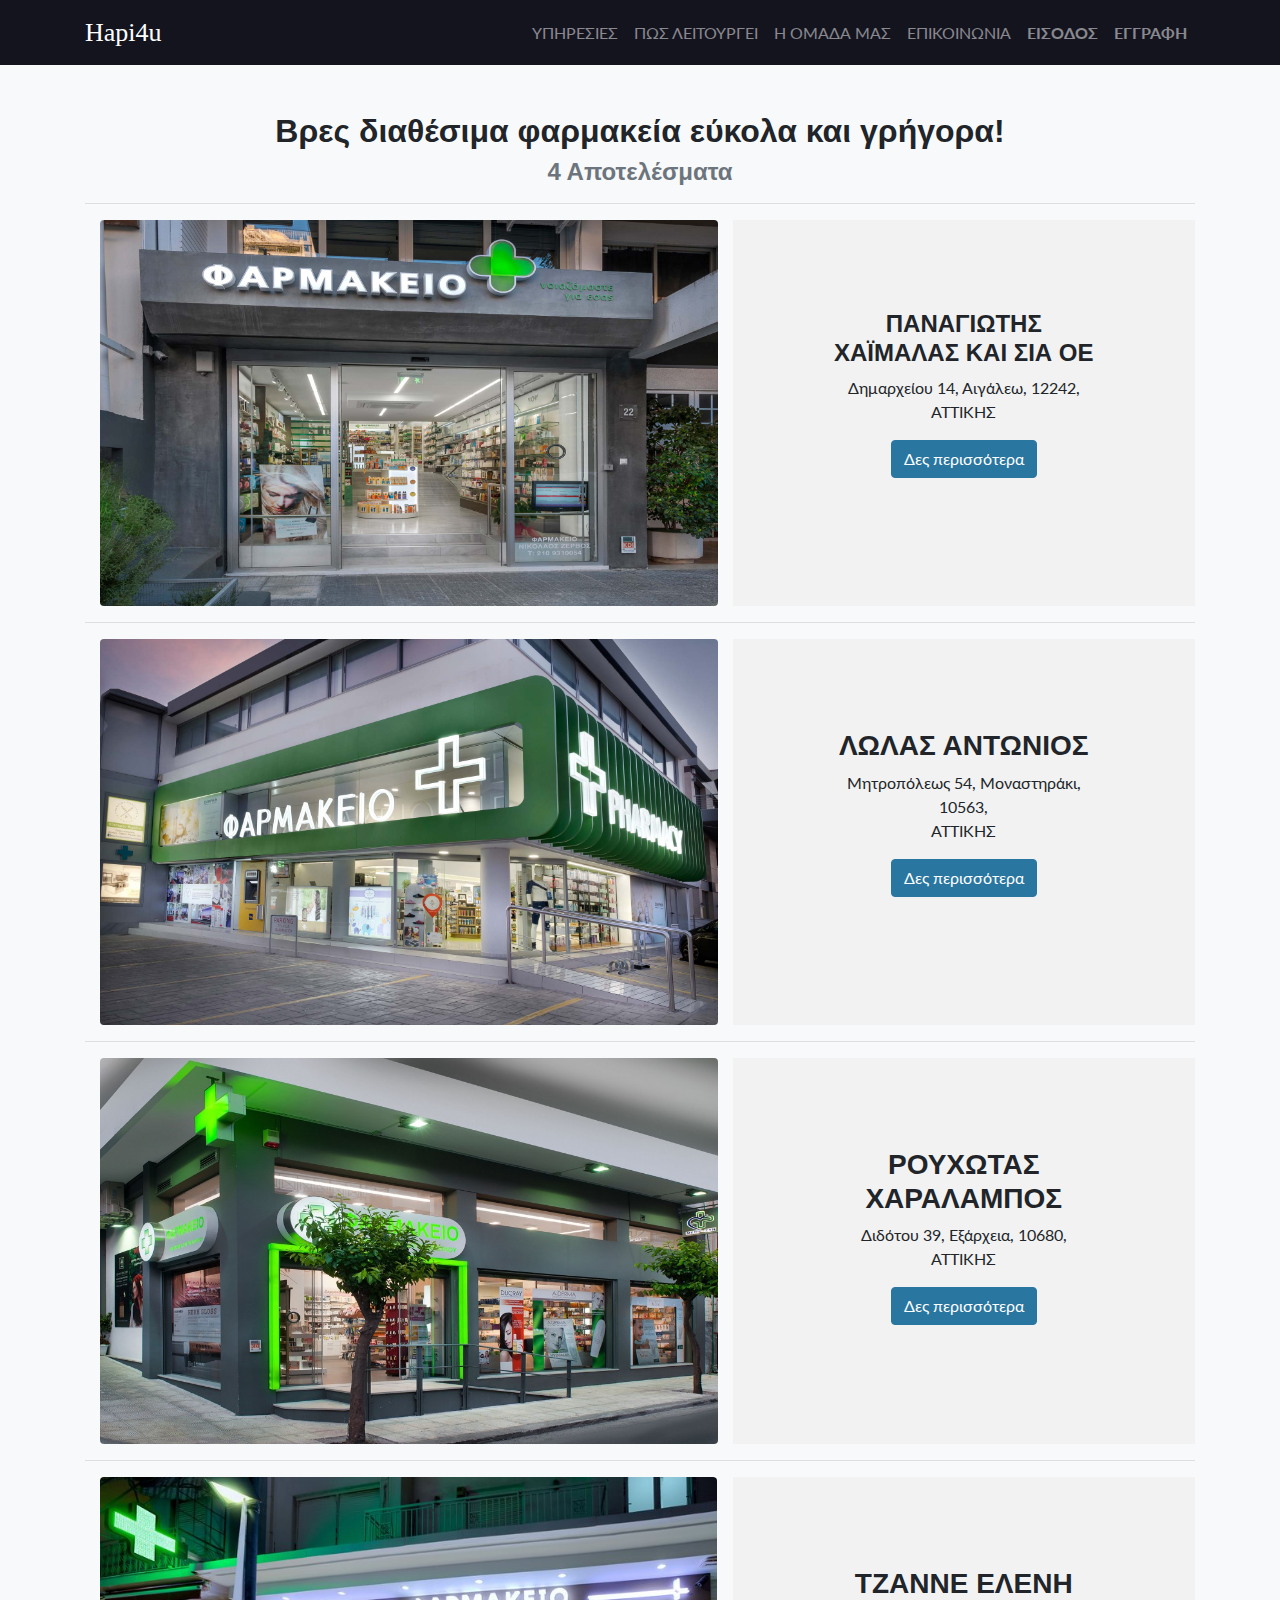
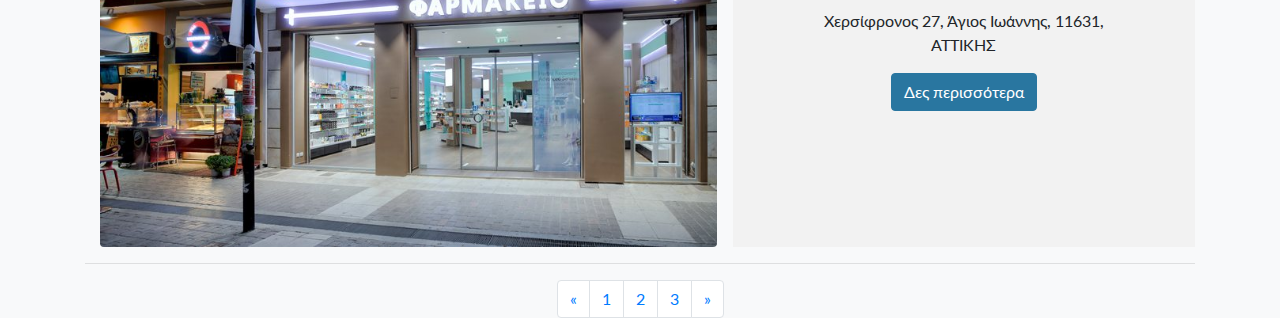
<file: hapi4u/pharmacies.html>
<!DOCTYPE html>
<html lang="en">

	<head>

		<meta charset="utf-8">
		<meta name="viewport" content="width=device-width, initial-scale=1, shrink-to-fit=no">
		<meta name="description" content="">
		<meta name="author" content="">

		<title>Hapi4u</title>

		<!-- Bootstrap core CSS -->
		<link href="vendor/bootstrap/css/bootstrap.min.css" rel="stylesheet">

		<!-- Custom fonts for this template -->
		<link href="vendor/font-awesome/css/font-awesome.min.css" rel="stylesheet" type="text/css">
		<link href="vendor/simple-line-icons/css/simple-line-icons.css" rel="stylesheet" type="text/css">
		<link href="https://fonts.googleapis.com/css?family=Lato:300,400,700,300italic,400italic,700italic" rel="stylesheet" type="text/css">

		<!-- Custom styles for this template -->
		<link href="css/landing-page.min.css" rel="stylesheet">
		<link href="css/pharmacies.css" rel="stylesheet">

	</head>

	<body>

	<!-- Navigation -->
	<nav class="navbar navbar-expand-lg navbar-dark fixed-top" id="mainNav" style="background-color:#14141f">
		<div class="container">
			<a class="navbar-brand js-scroll-trigger" href="index.html#page-top" id="title"></i> Hapi4u</a>
			<button class="navbar-toggler navbar-toggler-right" type="button" data-toggle="collapse" data-target="#navbarResponsive" aria-controls="navbarResponsive" aria-expanded="false" aria-label="Toggle navigation">
			  Menu
			  <i class="fa fa-bars"></i>
			</button>
			<div class="collapse navbar-collapse" id="navbarResponsive">
			  <ul class="navbar-nav text-uppercase ml-auto">
			  <li class="nav-item">
				  <a class="nav-link js-scroll-trigger" href="index.html#services"> Υπηρεσιες</a>
				</li>
				<li class="nav-item">
				  <a class="nav-link js-scroll-trigger" href="index.html#about">Πως λειτουργει</a>
				</li>
				<li class="nav-item">
				  <a class="nav-link js-scroll-trigger" href="index.html#developers">Η ομαδα μας</a>
				</li>
				<li class="nav-item">
				  <a class="nav-link js-scroll-trigger" href="index.html#contact">Επικοινωνια</a>
				</li>
				<li class="nav-item">
				  <a class="nav-link js-scroll-trigger" data-target="#login"><b>Εισοδος</b></button></a>
				</li>
				<li class="nav-item">
				  <a class="nav-link js-scroll-trigger" data-target="#register"><b>Εγγραφη</b></button></a>
				</li>
			  </ul>
			</div>
		</div>
	</nav>

	<section id="pharmacies" class="features-icons bg-light text-center">
	<!-- Page Content -->
    <div class="container">

      <!-- Page Heading -->
	  <h2 class="section-heading">Βρες διαθέσιμα φαρμακεία εύκολα και γρήγορα!</h2>
      <h4 class="section-subheading text-muted">4 Αποτελέσματα</h4>
	  <hr>

      <!-- Project One -->
      <div class="row">
        <div class="col-md-7">
          <a href="#">
            <img class="img-fluid rounded mb-3 mb-md-0" src="img/pharmacy.jpg" alt="">
          </a>
        </div>
        <div class="col-md-5" id="description">
          <h4>ΠΑΝΑΓΙΩΤΗΣ ΧΑΪΜΑΛΑΣ ΚΑΙ ΣΙΑ ΟΕ</h4>
          <p>Δημαρχείου 14, Αιγάλεω, 12242, <br>ΑΤΤΙΚΗΣ</p>
          <a class="btn btn-primary" href="#">Δες περισσότερα</a>
        </div>
      </div>
      <!-- /.row -->

      <hr>

      <!-- Project Two -->
      <div class="row">
        <div class="col-md-7">
          <a href="#">
            <img class="img-fluid rounded mb-3 mb-md-0" src="img/pharmacy2.jpg" alt="">
          </a>
        </div>
        <div class="col-md-5" id="description">
          <h3>ΛΩΛΑΣ ΑΝΤΩΝΙΟΣ</h3>
          <p>Μητροπόλεως 54, Μοναστηράκι, 10563, <br>ΑΤΤΙΚΗΣ</p>
          <a class="btn btn-primary" href="#">Δες περισσότερα</a>
        </div>
      </div>
      <!-- /.row -->

      <hr>

      <!-- Project Three -->
      <div class="row">
        <div class="col-md-7">
          <a href="#">
            <img class="img-fluid rounded mb-3 mb-md-0" src="img/pharmacy3.jpg" alt="">
          </a>
        </div>
        <div class="col-md-5" id="description">
          <h3>ΡΟΥΧΩΤΑΣ ΧΑΡΑΛΑΜΠΟΣ</h3>
          <p>Διδότου 39, Εξάρχεια, 10680, <br>ΑΤΤΙΚΗΣ</p>
          <a class="btn btn-primary" href="#">Δες περισσότερα</a>
        </div>
      </div>
      <!-- /.row -->

      <hr>

      <!-- Project Four -->
      <div class="row">

        <div class="col-md-7">
          <a href="#">
            <img class="img-fluid rounded mb-3 mb-md-0" src="img/pharmacy4.jpg" alt="">
          </a>
        </div>
        <div class="col-md-5" id="description">
          <h3>ΤΖΑΝΝΕ ΕΛΕΝΗ</h3>
          <p>Χερσίφρονος 27, Άγιος Ιωάννης, 11631, <br>ΑΤΤΙΚΗΣ</p>
          <a class="btn btn-primary" href="#">Δες περισσότερα</a>
        </div>
      </div>
      <!-- /.row -->

      <hr>

      <!-- Pagination -->
      <ul class="pagination justify-content-center">
        <li class="page-item">
          <a class="page-link" href="#" aria-label="Previous">
            <span aria-hidden="true">&laquo;</span>
            <span class="sr-only">Previous</span>
          </a>
        </li>
        <li class="page-item">
          <a class="page-link" href="#">1</a>
        </li>
        <li class="page-item">
          <a class="page-link" href="#">2</a>
        </li>
        <li class="page-item">
          <a class="page-link" href="#">3</a>
        </li>
        <li class="page-item">
          <a class="page-link" href="#" aria-label="Next">
            <span aria-hidden="true">&raquo;</span>
            <span class="sr-only">Next</span>
          </a>
        </li>
      </ul>

    </div>
	</section>
    <!-- /.container -->

	

    <!-- Bootstrap core JavaScript -->
    <script src="vendor/jquery/jquery.min.js"></script>
    <script src="vendor/bootstrap/js/bootstrap.bundle.min.js"></script>

  </body>

</html>
</file>
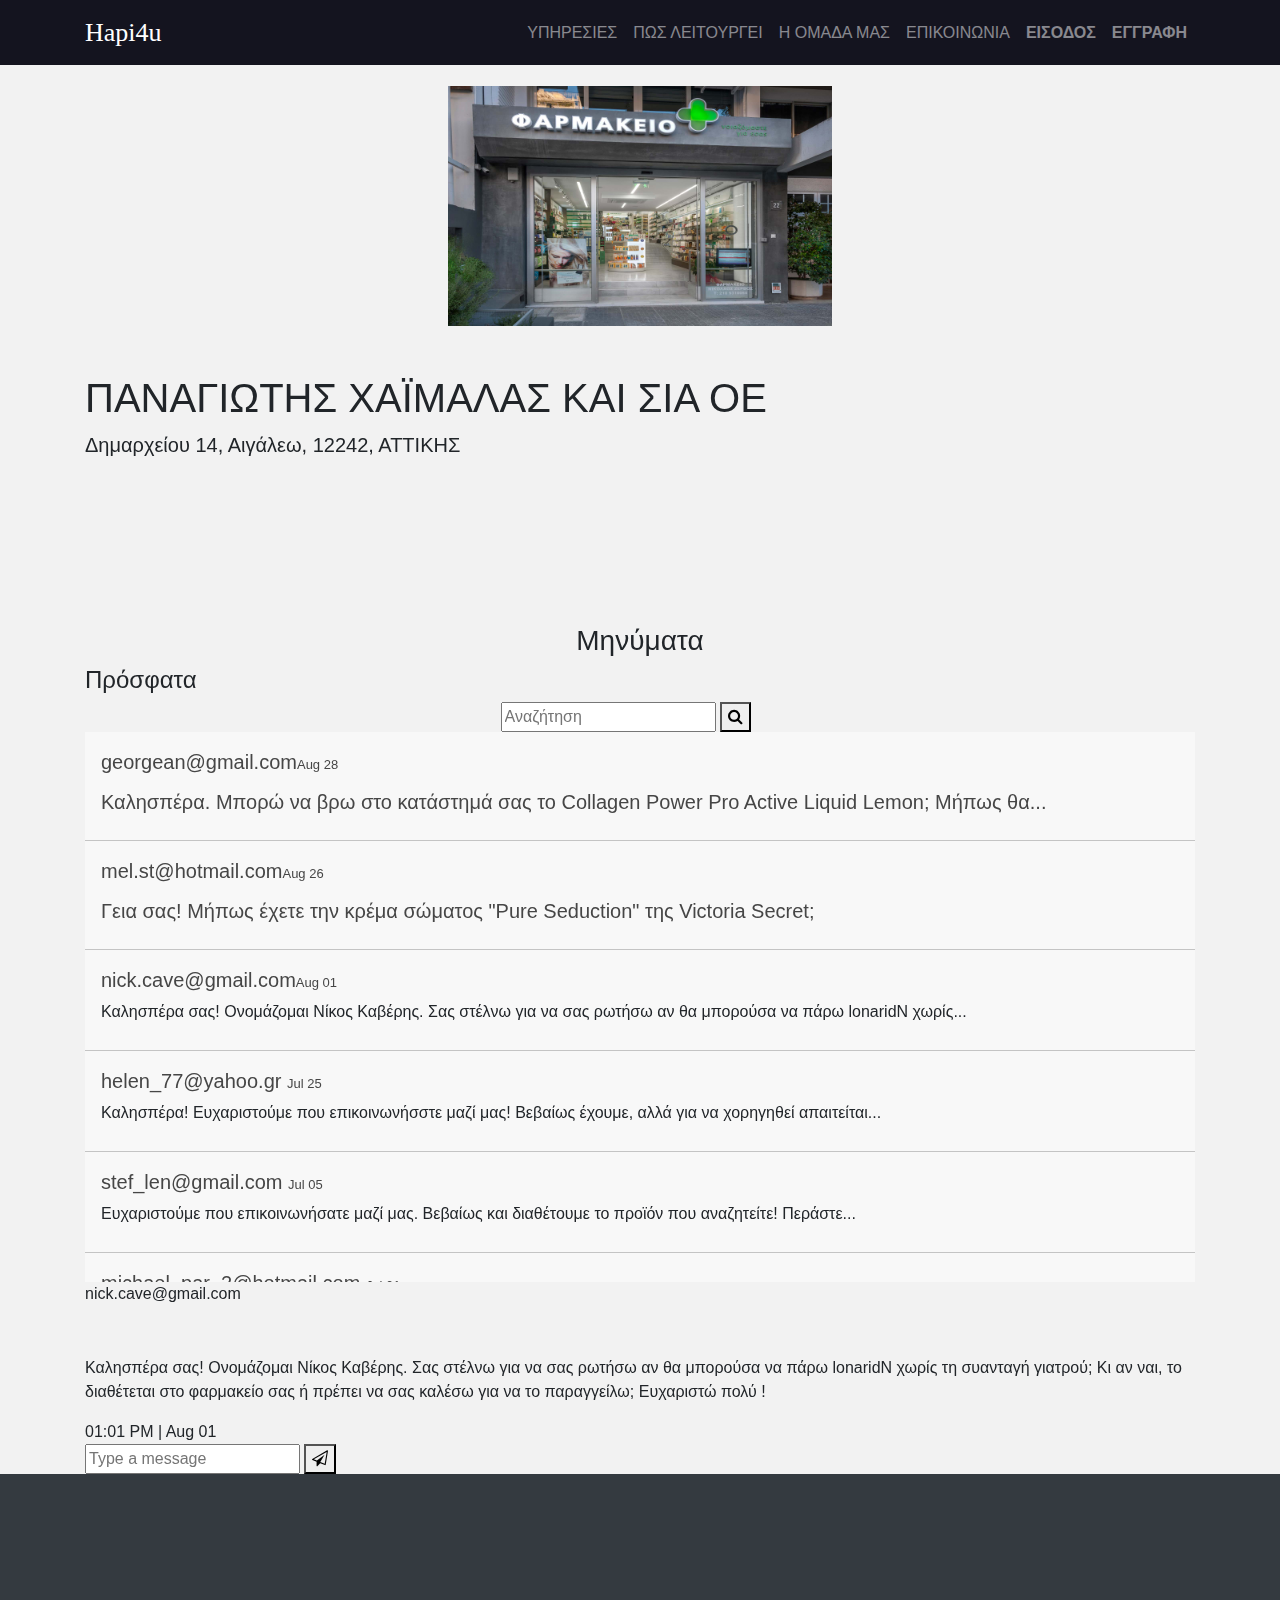
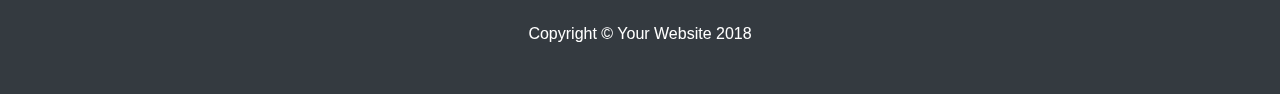
<file: hapi4u/profil.html>
<!DOCTYPE html>
<html lang="en">

  <head>

    <meta charset="utf-8">
    <meta name="viewport" content="width=device-width, initial-scale=1, shrink-to-fit=no">
    <meta name="description" content="">
    <meta name="author" content="">

    <title>Hapi4u</title>

    <!-- Bootstrap core CSS -->
    <link href="vendor/bootstrap/css/bootstrap.min.css" rel="stylesheet">

    <!-- Custom fonts for this template -->
    <link href="vendor/font-awesome/css/font-awesome.min.css" rel="stylesheet" type="text/css">
    <link href="vendor/simple-line-icons/css/simple-line-icons.css" rel="stylesheet" type="text/css">
    <link href="https://fonts.googleapis.com/css?family=Lato:300,400,700,300italic,400italic,700italic" rel="stylesheet" type="text/css">

    <!-- Custom styles for this template -->
    <link href="css/landing-page.min.css" rel="stylesheet">
    <link href="css/full-width-pics.css" rel="stylesheet">
	<link href="css/profil.css" rel="stylesheet">
	
	<link href="https://cdnjs.cloudflare.com/ajax/libs/font-awesome/4.7.0/css/font-awesome.css" type="text/css" rel="stylesheet">
	
	<link href="//maxcdn.bootstrapcdn.com/bootstrap/4.1.1/css/bootstrap.min.css" rel="stylesheet" id="bootstrap-css">

  </head>

  <body>

<!-- Navigation -->
	<nav class="navbar navbar-expand-lg navbar-dark fixed-top" id="mainNav" style="background-color:#14141f">
		<div class="container">
			<a class="navbar-brand js-scroll-trigger" href="#page-top" id="title"></i> Hapi4u</a>
			<button class="navbar-toggler navbar-toggler-right" type="button" data-toggle="collapse" data-target="#navbarResponsive" aria-controls="navbarResponsive" aria-expanded="false" aria-label="Toggle navigation">
			  Menu
			  <i class="fa fa-bars"></i>
			</button>
			<div class="collapse navbar-collapse" id="navbarResponsive">
			  <ul class="navbar-nav text-uppercase ml-auto">
			  <li class="nav-item">
				  <a class="nav-link js-scroll-trigger" href="index.html#services"> Υπηρεσιες</a>
				</li>
				<li class="nav-item">
				  <a class="nav-link js-scroll-trigger" href="index.html#about">Πως λειτουργει</a>
				</li>
				<li class="nav-item">
				  <a class="nav-link js-scroll-trigger" href="index.html#developers">Η ομαδα μας</a>
				</li>
				<li class="nav-item">
				  <a class="nav-link js-scroll-trigger" href="index.html#contact">Επικοινωνια</a>
				</li>
				<li class="nav-item">
				  <a class="nav-link js-scroll-trigger" href="login.jsp"><b>Εισοδος</b></button></a>
				</li>
				<li class="nav-item">
				  <a class="nav-link js-scroll-trigger" data-target="#register"><b>Εγγραφη</b></button></a>
				</li>
			  </ul>
			</div>
		</div>
	</nav>
    <!-- Header - set the background image for the header in the line below -->
    <header>
     <img class="img-fluid d-block mx-auto"  style="width:30%; margin-top:30px;" src="img/pharmacy.jpg" alt="">
    </header>

    <!-- Content section -->
    <section class="py-5">
      <div class="container">
        <h1>ΠΑΝΑΓΙΩΤΗΣ ΧΑΪΜΑΛΑΣ ΚΑΙ ΣΙΑ ΟΕ</h1>
        <p class="lead">Δημαρχείου 14, Αιγάλεω, 12242, ΑΤΤΙΚΗΣ</p>
      </div>
    </section>


	
	<div class="container">
<h3 class=" text-center">Μηνύματα</h3>
<div class="messaging">
      <div class="inbox_msg">
        <div class="inbox_people">
          <div class="headind_srch">
            <div class="recent_heading">
              <h4>Πρόσφατα</h4>
            </div>
            <div class="srch_bar">
              <div class="stylish-input-group">
                <input type="text" class="search-bar"  placeholder="Αναζήτηση" >
                <span class="input-group-addon">
                <button type="button"> <i class="fa fa-search" aria-hidden="true"></i> </button>
                </span> </div>
            </div>
          </div>
          <div class="inbox_chat">
            <div class="chat_list">
              <div class="chat_people">
                <div class="chat_ib">
                  <h5>georgean@gmail.com<span class="chat_date">Aug 28</span></h5>
                  <p><h5>Καλησπέρα. Μπορώ να βρω στο κατάστημά σας το Collagen Power Pro Active Liquid Lemon; Μήπως θα...</h5></p>
                </div>
              </div>
            </div>
            <div class="chat_list">
              <div class="chat_people">
                <div class="chat_ib">
                  <h5> mel.st@hotmail.com<span class="chat_date">Aug 26</span></h5>
                  <p><h5>Γεια σας! Μήπως έχετε την κρέμα σώματος "Pure Seduction" της Victoria Secret;</h5></p>
                </div>
              </div>
            </div>
            <div class="chat_list active_chat">
              <div class="chat_people">
                <div class="chat_ib">
                  <h5>nick.cave@gmail.com<span class="chat_date">Aug 01</span></h5>
                  <p>Καλησπέρα σας! Ονομάζομαι Νίκος Καβέρης. Σας στέλνω για να σας ρωτήσω αν θα μπορούσα να πάρω lonaridΝ χωρίς...</p>
                </div>
              </div>
            </div>
            <div class="chat_list">
              <div class="chat_people">
                <div class="chat_ib">
                  <h5>helen_77@yahoo.gr <span class="chat_date">Jul 25</span></h5>
                  <p>Καλησπέρα! Ευχαριστούμε που επικοινωνήσστε μαζί μας! Βεβαίως έχουμε, αλλά για να χορηγηθεί απαιτείται...</p>
                </div>
              </div>
            </div>
            <div class="chat_list">
              <div class="chat_people">
                <div class="chat_ib">
                  <h5>stef_len@gmail.com <span class="chat_date">Jul 05</span></h5>
                  <p>Ευχαριστούμε που επικοινωνήσατε μαζί μας. Βεβαίως και διαθέτουμε το προϊόν που αναζητείτε! Περάστε...</p>
                </div>
              </div>
            </div>
            <div class="chat_list">
              <div class="chat_people">
                <div class="chat_ib">
                  <h5>michael_par_2@hotmail.com <span class="chat_date">Jul 01</span></h5>
                  <p>Ευχαριστούμε που επικοινωνήσατε μαζί μας! Δυστυχώς, δεν έχουμε αποθέματα απ το προϊόν που ζητάτε αλλά μπορούμε...</p>
                </div>
              </div>
            </div>
          </div>
        </div>
        <div class="mesgs">
          <div class="msg_history">
            <div class="incoming_msg">
              <div class="incoming_msg_img">nick.cave@gmail.com</div>
              <div class="received_msg" style="margin-top:50px;">
                <div class="received_withd_msg">
                  <p>Καλησπέρα σας! Ονομάζομαι Νίκος Καβέρης. Σας στέλνω για να σας ρωτήσω αν θα μπορούσα να πάρω lonaridΝ χωρίς τη συανταγή γιατρού; Κι αν ναι, το διαθέτεται στο φαρμακείο σας ή πρέπει να σας καλέσω για να το παραγγείλω; Ευχαριστώ πολύ ! </p>
                  <span class="time_date"> 01:01 PM    |    Aug 01</span></div>
              </div>
            </div>
          </div>
          <div class="type_msg">
            <div class="input_msg_write">
              <input type="text" class="write_msg" placeholder="Type a message" />
              <button class="msg_send_btn" type="button"><i class="fa fa-paper-plane-o" aria-hidden="true"></i></button>
            </div>
          </div>
        </div>
      </div>
      
      
    </div></div>

    <!-- Footer -->
    <footer class="py-5 bg-dark">
      <div class="container">
        <p class="m-0 text-center text-white">Copyright &copy; Your Website 2018</p>
      </div>
      <!-- /.container -->
    </footer>

    <!-- Bootstrap core JavaScript -->
    <script src="vendor/jquery/jquery.min.js"></script>
    <script src="vendor/bootstrap/js/bootstrap.bundle.min.js"></script>
	
	<script src="//maxcdn.bootstrapcdn.com/bootstrap/4.1.1/js/bootstrap.min.js"></script>
<script src="//cdnjs.cloudflare.com/ajax/libs/jquery/3.2.1/jquery.min.js"></script>

  </body>

</html>
</file>
<file: hapi4u/vendor/simple-line-icons/css/simple-line-icons.css>
@font-face {
  font-family: 'simple-line-icons';
  src: url('../fonts/Simple-Line-Icons.eot?v=2.4.0');
  src: url('../fonts/Simple-Line-Icons.eot?v=2.4.0#iefix') format('embedded-opentype'), url('../fonts/Simple-Line-Icons.woff2?v=2.4.0') format('woff2'), url('../fonts/Simple-Line-Icons.ttf?v=2.4.0') format('truetype'), url('../fonts/Simple-Line-Icons.woff?v=2.4.0') format('woff'), url('../fonts/Simple-Line-Icons.svg?v=2.4.0#simple-line-icons') format('svg');
  font-weight: normal;
  font-style: normal;
}
/*
 Use the following CSS code if you want to have a class per icon.
 Instead of a list of all class selectors, you can use the generic [class*="icon-"] selector, but it's slower:
*/
.icon-user,
.icon-people,
.icon-user-female,
.icon-user-follow,
.icon-user-following,
.icon-user-unfollow,
.icon-login,
.icon-logout,
.icon-emotsmile,
.icon-phone,
.icon-call-end,
.icon-call-in,
.icon-call-out,
.icon-map,
.icon-location-pin,
.icon-direction,
.icon-directions,
.icon-compass,
.icon-layers,
.icon-menu,
.icon-list,
.icon-options-vertical,
.icon-options,
.icon-arrow-down,
.icon-arrow-left,
.icon-arrow-right,
.icon-arrow-up,
.icon-arrow-up-circle,
.icon-arrow-left-circle,
.icon-arrow-right-circle,
.icon-arrow-down-circle,
.icon-check,
.icon-clock,
.icon-plus,
.icon-minus,
.icon-close,
.icon-event,
.icon-exclamation,
.icon-organization,
.icon-trophy,
.icon-screen-smartphone,
.icon-screen-desktop,
.icon-plane,
.icon-notebook,
.icon-mustache,
.icon-mouse,
.icon-magnet,
.icon-energy,
.icon-disc,
.icon-cursor,
.icon-cursor-move,
.icon-crop,
.icon-chemistry,
.icon-speedometer,
.icon-shield,
.icon-screen-tablet,
.icon-magic-wand,
.icon-hourglass,
.icon-graduation,
.icon-ghost,
.icon-game-controller,
.icon-fire,
.icon-eyeglass,
.icon-envelope-open,
.icon-envelope-letter,
.icon-bell,
.icon-badge,
.icon-anchor,
.icon-wallet,
.icon-vector,
.icon-speech,
.icon-puzzle,
.icon-printer,
.icon-present,
.icon-playlist,
.icon-pin,
.icon-picture,
.icon-handbag,
.icon-globe-alt,
.icon-globe,
.icon-folder-alt,
.icon-folder,
.icon-film,
.icon-feed,
.icon-drop,
.icon-drawer,
.icon-docs,
.icon-doc,
.icon-diamond,
.icon-cup,
.icon-calculator,
.icon-bubbles,
.icon-briefcase,
.icon-book-open,
.icon-basket-loaded,
.icon-basket,
.icon-bag,
.icon-action-undo,
.icon-action-redo,
.icon-wrench,
.icon-umbrella,
.icon-trash,
.icon-tag,
.icon-support,
.icon-frame,
.icon-size-fullscreen,
.icon-size-actual,
.icon-shuffle,
.icon-share-alt,
.icon-share,
.icon-rocket,
.icon-question,
.icon-pie-chart,
.icon-pencil,
.icon-note,
.icon-loop,
.icon-home,
.icon-grid,
.icon-graph,
.icon-microphone,
.icon-music-tone-alt,
.icon-music-tone,
.icon-earphones-alt,
.icon-earphones,
.icon-equalizer,
.icon-like,
.icon-dislike,
.icon-control-start,
.icon-control-rewind,
.icon-control-play,
.icon-control-pause,
.icon-control-forward,
.icon-control-end,
.icon-volume-1,
.icon-volume-2,
.icon-volume-off,
.icon-calendar,
.icon-bulb,
.icon-chart,
.icon-ban,
.icon-bubble,
.icon-camrecorder,
.icon-camera,
.icon-cloud-download,
.icon-cloud-upload,
.icon-envelope,
.icon-eye,
.icon-flag,
.icon-heart,
.icon-info,
.icon-key,
.icon-link,
.icon-lock,
.icon-lock-open,
.icon-magnifier,
.icon-magnifier-add,
.icon-magnifier-remove,
.icon-paper-clip,
.icon-paper-plane,
.icon-power,
.icon-refresh,
.icon-reload,
.icon-settings,
.icon-star,
.icon-symbol-female,
.icon-symbol-male,
.icon-target,
.icon-credit-card,
.icon-paypal,
.icon-social-tumblr,
.icon-social-twitter,
.icon-social-facebook,
.icon-social-instagram,
.icon-social-linkedin,
.icon-social-pinterest,
.icon-social-github,
.icon-social-google,
.icon-social-reddit,
.icon-social-skype,
.icon-social-dribbble,
.icon-social-behance,
.icon-social-foursqare,
.icon-social-soundcloud,
.icon-social-spotify,
.icon-social-stumbleupon,
.icon-social-youtube,
.icon-social-dropbox,
.icon-social-vkontakte,
.icon-social-steam {
  font-family: 'simple-line-icons';
  speak: none;
  font-style: normal;
  font-weight: normal;
  font-variant: normal;
  text-transform: none;
  line-height: 1;
  /* Better Font Rendering =========== */
  -webkit-font-smoothing: antialiased;
  -moz-osx-font-smoothing: grayscale;
}
.icon-user:before {
  content: "\e005";
}
.icon-people:before {
  content: "\e001";
}
.icon-user-female:before {
  content: "\e000";
}
.icon-user-follow:before {
  content: "\e002";
}
.icon-user-following:before {
  content: "\e003";
}
.icon-user-unfollow:before {
  content: "\e004";
}
.icon-login:before {
  content: "\e066";
}
.icon-logout:before {
  content: "\e065";
}
.icon-emotsmile:before {
  content: "\e021";
}
.icon-phone:before {
  content: "\e600";
}
.icon-call-end:before {
  content: "\e048";
}
.icon-call-in:before {
  content: "\e047";
}
.icon-call-out:before {
  content: "\e046";
}
.icon-map:before {
  content: "\e033";
}
.icon-location-pin:before {
  content: "\e096";
}
.icon-direction:before {
  content: "\e042";
}
.icon-directions:before {
  content: "\e041";
}
.icon-compass:before {
  content: "\e045";
}
.icon-layers:before {
  content: "\e034";
}
.icon-menu:before {
  content: "\e601";
}
.icon-list:before {
  content: "\e067";
}
.icon-options-vertical:before {
  content: "\e602";
}
.icon-options:before {
  content: "\e603";
}
.icon-arrow-down:before {
  content: "\e604";
}
.icon-arrow-left:before {
  content: "\e605";
}
.icon-arrow-right:before {
  content: "\e606";
}
.icon-arrow-up:before {
  content: "\e607";
}
.icon-arrow-up-circle:before {
  content: "\e078";
}
.icon-arrow-left-circle:before {
  content: "\e07a";
}
.icon-arrow-right-circle:before {
  content: "\e079";
}
.icon-arrow-down-circle:before {
  content: "\e07b";
}
.icon-check:before {
  content: "\e080";
}
.icon-clock:before {
  content: "\e081";
}
.icon-plus:before {
  content: "\e095";
}
.icon-minus:before {
  content: "\e615";
}
.icon-close:before {
  content: "\e082";
}
.icon-event:before {
  content: "\e619";
}
.icon-exclamation:before {
  content: "\e617";
}
.icon-organization:before {
  content: "\e616";
}
.icon-trophy:before {
  content: "\e006";
}
.icon-screen-smartphone:before {
  content: "\e010";
}
.icon-screen-desktop:before {
  content: "\e011";
}
.icon-plane:before {
  content: "\e012";
}
.icon-notebook:before {
  content: "\e013";
}
.icon-mustache:before {
  content: "\e014";
}
.icon-mouse:before {
  content: "\e015";
}
.icon-magnet:before {
  content: "\e016";
}
.icon-energy:before {
  content: "\e020";
}
.icon-disc:before {
  content: "\e022";
}
.icon-cursor:before {
  content: "\e06e";
}
.icon-cursor-move:before {
  content: "\e023";
}
.icon-crop:before {
  content: "\e024";
}
.icon-chemistry:before {
  content: "\e026";
}
.icon-speedometer:before {
  content: "\e007";
}
.icon-shield:before {
  content: "\e00e";
}
.icon-screen-tablet:before {
  content: "\e00f";
}
.icon-magic-wand:before {
  content: "\e017";
}
.icon-hourglass:before {
  content: "\e018";
}
.icon-graduation:before {
  content: "\e019";
}
.icon-ghost:before {
  content: "\e01a";
}
.icon-game-controller:before {
  content: "\e01b";
}
.icon-fire:before {
  content: "\e01c";
}
.icon-eyeglass:before {
  content: "\e01d";
}
.icon-envelope-open:before {
  content: "\e01e";
}
.icon-envelope-letter:before {
  content: "\e01f";
}
.icon-bell:before {
  content: "\e027";
}
.icon-badge:before {
  content: "\e028";
}
.icon-anchor:before {
  content: "\e029";
}
.icon-wallet:before {
  content: "\e02a";
}
.icon-vector:before {
  content: "\e02b";
}
.icon-speech:before {
  content: "\e02c";
}
.icon-puzzle:before {
  content: "\e02d";
}
.icon-printer:before {
  content: "\e02e";
}
.icon-present:before {
  content: "\e02f";
}
.icon-playlist:before {
  content: "\e030";
}
.icon-pin:before {
  content: "\e031";
}
.icon-picture:before {
  content: "\e032";
}
.icon-handbag:before {
  content: "\e035";
}
.icon-globe-alt:before {
  content: "\e036";
}
.icon-globe:before {
  content: "\e037";
}
.icon-folder-alt:before {
  content: "\e039";
}
.icon-folder:before {
  content: "\e089";
}
.icon-film:before {
  content: "\e03a";
}
.icon-feed:before {
  content: "\e03b";
}
.icon-drop:before {
  content: "\e03e";
}
.icon-drawer:before {
  content: "\e03f";
}
.icon-docs:before {
  content: "\e040";
}
.icon-doc:before {
  content: "\e085";
}
.icon-diamond:before {
  content: "\e043";
}
.icon-cup:before {
  content: "\e044";
}
.icon-calculator:before {
  content: "\e049";
}
.icon-bubbles:before {
  content: "\e04a";
}
.icon-briefcase:before {
  content: "\e04b";
}
.icon-book-open:before {
  content: "\e04c";
}
.icon-basket-loaded:before {
  content: "\e04d";
}
.icon-basket:before {
  content: "\e04e";
}
.icon-bag:before {
  content: "\e04f";
}
.icon-action-undo:before {
  content: "\e050";
}
.icon-action-redo:before {
  content: "\e051";
}
.icon-wrench:before {
  content: "\e052";
}
.icon-umbrella:before {
  content: "\e053";
}
.icon-trash:before {
  content: "\e054";
}
.icon-tag:before {
  content: "\e055";
}
.icon-support:before {
  content: "\e056";
}
.icon-frame:before {
  content: "\e038";
}
.icon-size-fullscreen:before {
  content: "\e057";
}
.icon-size-actual:before {
  content: "\e058";
}
.icon-shuffle:before {
  content: "\e059";
}
.icon-share-alt:before {
  content: "\e05a";
}
.icon-share:before {
  content: "\e05b";
}
.icon-rocket:before {
  content: "\e05c";
}
.icon-question:before {
  content: "\e05d";
}
.icon-pie-chart:before {
  content: "\e05e";
}
.icon-pencil:before {
  content: "\e05f";
}
.icon-note:before {
  content: "\e060";
}
.icon-loop:before {
  content: "\e064";
}
.icon-home:before {
  content: "\e069";
}
.icon-grid:before {
  content: "\e06a";
}
.icon-graph:before {
  content: "\e06b";
}
.icon-microphone:before {
  content: "\e063";
}
.icon-music-tone-alt:before {
  content: "\e061";
}
.icon-music-tone:before {
  content: "\e062";
}
.icon-earphones-alt:before {
  content: "\e03c";
}
.icon-earphones:before {
  content: "\e03d";
}
.icon-equalizer:before {
  content: "\e06c";
}
.icon-like:before {
  content: "\e068";
}
.icon-dislike:before {
  content: "\e06d";
}
.icon-control-start:before {
  content: "\e06f";
}
.icon-control-rewind:before {
  content: "\e070";
}
.icon-control-play:before {
  content: "\e071";
}
.icon-control-pause:before {
  content: "\e072";
}
.icon-control-forward:before {
  content: "\e073";
}
.icon-control-end:before {
  content: "\e074";
}
.icon-volume-1:before {
  content: "\e09f";
}
.icon-volume-2:before {
  content: "\e0a0";
}
.icon-volume-off:before {
  content: "\e0a1";
}
.icon-calendar:before {
  content: "\e075";
}
.icon-bulb:before {
  content: "\e076";
}
.icon-chart:before {
  content: "\e077";
}
.icon-ban:before {
  content: "\e07c";
}
.icon-bubble:before {
  content: "\e07d";
}
.icon-camrecorder:before {
  content: "\e07e";
}
.icon-camera:before {
  content: "\e07f";
}
.icon-cloud-download:before {
  content: "\e083";
}
.icon-cloud-upload:before {
  content: "\e084";
}
.icon-envelope:before {
  content: "\e086";
}
.icon-eye:before {
  content: "\e087";
}
.icon-flag:before {
  content: "\e088";
}
.icon-heart:before {
  content: "\e08a";
}
.icon-info:before {
  content: "\e08b";
}
.icon-key:before {
  content: "\e08c";
}
.icon-link:before {
  content: "\e08d";
}
.icon-lock:before {
  content: "\e08e";
}
.icon-lock-open:before {
  content: "\e08f";
}
.icon-magnifier:before {
  content: "\e090";
}
.icon-magnifier-add:before {
  content: "\e091";
}
.icon-magnifier-remove:before {
  content: "\e092";
}
.icon-paper-clip:before {
  content: "\e093";
}
.icon-paper-plane:before {
  content: "\e094";
}
.icon-power:before {
  content: "\e097";
}
.icon-refresh:before {
  content: "\e098";
}
.icon-reload:before {
  content: "\e099";
}
.icon-settings:before {
  content: "\e09a";
}
.icon-star:before {
  content: "\e09b";
}
.icon-symbol-female:before {
  content: "\e09c";
}
.icon-symbol-male:before {
  content: "\e09d";
}
.icon-target:before {
  content: "\e09e";
}
.icon-credit-card:before {
  content: "\e025";
}
.icon-paypal:before {
  content: "\e608";
}
.icon-social-tumblr:before {
  content: "\e00a";
}
.icon-social-twitter:before {
  content: "\e009";
}
.icon-social-facebook:before {
  content: "\e00b";
}
.icon-social-instagram:before {
  content: "\e609";
}
.icon-social-linkedin:before {
  content: "\e60a";
}
.icon-social-pinterest:before {
  content: "\e60b";
}
.icon-social-github:before {
  content: "\e60c";
}
.icon-social-google:before {
  content: "\e60d";
}
.icon-social-reddit:before {
  content: "\e60e";
}
.icon-social-skype:before {
  content: "\e60f";
}
.icon-social-dribbble:before {
  content: "\e00d";
}
.icon-social-behance:before {
  content: "\e610";
}
.icon-social-foursqare:before {
  content: "\e611";
}
.icon-social-soundcloud:before {
  content: "\e612";
}
.icon-social-spotify:before {
  content: "\e613";
}
.icon-social-stumbleupon:before {
  content: "\e614";
}
.icon-social-youtube:before {
  content: "\e008";
}
.icon-social-dropbox:before {
  content: "\e00c";
}
.icon-social-vkontakte:before {
  content: "\e618";
}
.icon-social-steam:before {
  content: "\e620";
}
</file>
<file: hapi4u/css/pharmacies.css>
#description {
	background: #f2f2f2;
    padding: 90px;
    text-align: center;
    display: table-cell;
    vertical-align: middle;
}

@media screen and (max-width: 992px){
#description {
	padding: 16px;
}}

.content {
    a{
      color: gray;
      text-decoration: none !important;
      .fa fa-2x{
        transition: all .5s;
        &.fa-heart{
          color: #e74c3c;
        }
        &.fa-heart-o{
          &:hover{
            transform:scale(1.1);
          }
        }
    }
}
</file>
<file: hapi4u/css/profil.css>
body {
	background-color: #f2f2f2 ! important ;
}


.top_spac{ margin: 20px 0 0;}

.text-center{
	padding-top:100px;
}
.py-5 {
	padding-top:50px;
}
.srch_bar {
  display: inline-block;
  text-align: right;
  width: 60%; padding:
}
.recent_heading h4 b {
  color: #05728f;
  font-size: 21px;
  margin: auto;
}

.chat_list h5 b{ font-size:20px; color:#057fb9; margin:0 0 8px 0; }
.chat_list h5 span{ font-size:13px;}
.chat_list h5{ font-size:20px; color:#464646;}

.chat_people{ overflow:hidden; clear:both;}
.chat_list {
  border-bottom: 1px solid #c4c4c4;
  margin: 0;
  padding: 18px 16px 10px;
}
.inbox_chat { height: 550px; overflow-y: scroll; background: #f8f8f8 }

.delete {
width:15%; 
float:right;
}
</file>
<file: hapi4u/css/landing-page.min.css>
body{
	font-family:Lato,'Helvetica Neue',Helvetica,Arial,sans-serif;
	width:100%;
	}

#title{
	font-family:Arial Black, cursive;
	font-size: 26px;
}


h1,h2,h3,h4,h5,h6{
	font-family: 'Didact Gothic', sans-serif;
	font-weight:700
	}

.btn-primary{
	background-color:#2976a0;
	border-color:#2976a0;
}

.page-header{
	margin-top:-130px;
	color:black;
}

.absolute_center{
	padding-top:100px;
}

.form{
	padding:1rem 0;
	margin: 0 auto;
	width:60%;
	background-color:rgba(20, 20, 31, 0.8);
	margin-top:210px;
	background-color:#14141f;
	margin-top:400px;
}

.position-fixed{
	margin-top:90px;
}

.row{
	margin-right:0px;
	margin-left:0px;
}


header.masthead{
	position:relative;
	background-color:#343a40;
	background:url(../img/main_page.jpg) center center;
	-webkit-background-size:cover;
	-moz-background-size:cover;-o-background-size:cover;
	background-size:cover;
	padding-top:120px;
	padding-bottom:10px;
	margin-top:50px;
	height:650px;
	margin-bottom:10px}

header.masthead .overlay{
	position:absolute;
	background-color:#212529;
	height:100%;
	width:100%;
	top:0;
	left:0;
	opacity:.3
	}

header.masthead h1{
	font-size:2rem
	}

@media (min-width:768px){
	header.masthead{
		padding-top:12rem;
		padding-bottom:12rem
	}

	header.masthead h1{
		font-size:3rem
		}
}

.vertical{
margin-top:10%;
}

@media (min-width:768px){
	.showcase .showcase-text{
		padding:7rem
		}
}

.features-icons{
	padding-top:7rem;
	min-height: 92.5vh
	}

.features-icons .features-icons-item{
	max-width:20rem
	}

.features-icons .features-icons-item .features-icons-icon{
	height:7rem
	}

.features-icons .features-icons-item .features-icons-icon i{
	font-size:4.5rem
	}

.features-icons .features-icons-item:hover .features-icons-icon i{
	font-size:5rem
	}

.testimonials{
	padding-top:7rem;
	padding-bottom:7rem
	}

.testimonials .testimonial-item{
	max-width:18rem
	}

.testimonials .testimonial-item img{
	max-width:12rem;
	box-shadow:0 5px 5px 0 #adb5bd}

.call-to-action{
	position:relative;
	-webkit-background-size:cover;
	-moz-background-size:cover;-o-background-size:cover;
	background-size:cover;
	padding-top:7rem;
	padding-bottom:7rem
	}

.call-to-action .overlay{
	position:absolute;
	background-color:#212529;
	height:100%;
	width:100%;
	top:0;
	left:0;
	opacity:.3
	}

.page-footer {
	background-color: #14141f;
	color: #fff;
}
@media screen and (max-width: 1100px){
.form .form-group {
	text-align:center !important;
}
.form{
	width:100%;
	margin-top:200px;
}
.page-header{
	margin-top:-60px;
}
.chosen-select{
	width:50%;
}
</file>
<file: hapi4u/css/full-width-pics.css>
/*!
 * Start Bootstrap - Full Width Pics (https://startbootstrap.com/template-overviews/full-width-pics)
 * Copyright 2013-2017 Start Bootstrap
 * Licensed under MIT (https://github.com/BlackrockDigital/startbootstrap-full-width-pics/blob/master/LICENSE)
 */

body {
  padding-top: 54px;
}

@media (min-width: 992px) {
  body {
    padding-top: 56px;
  }
}

.bg-image-full {
  background: no-repeat center center scroll;
  -webkit-background-size: cover;
  -moz-background-size: cover;
  background-size: cover;
  -o-background-size: cover;
}
</file>
